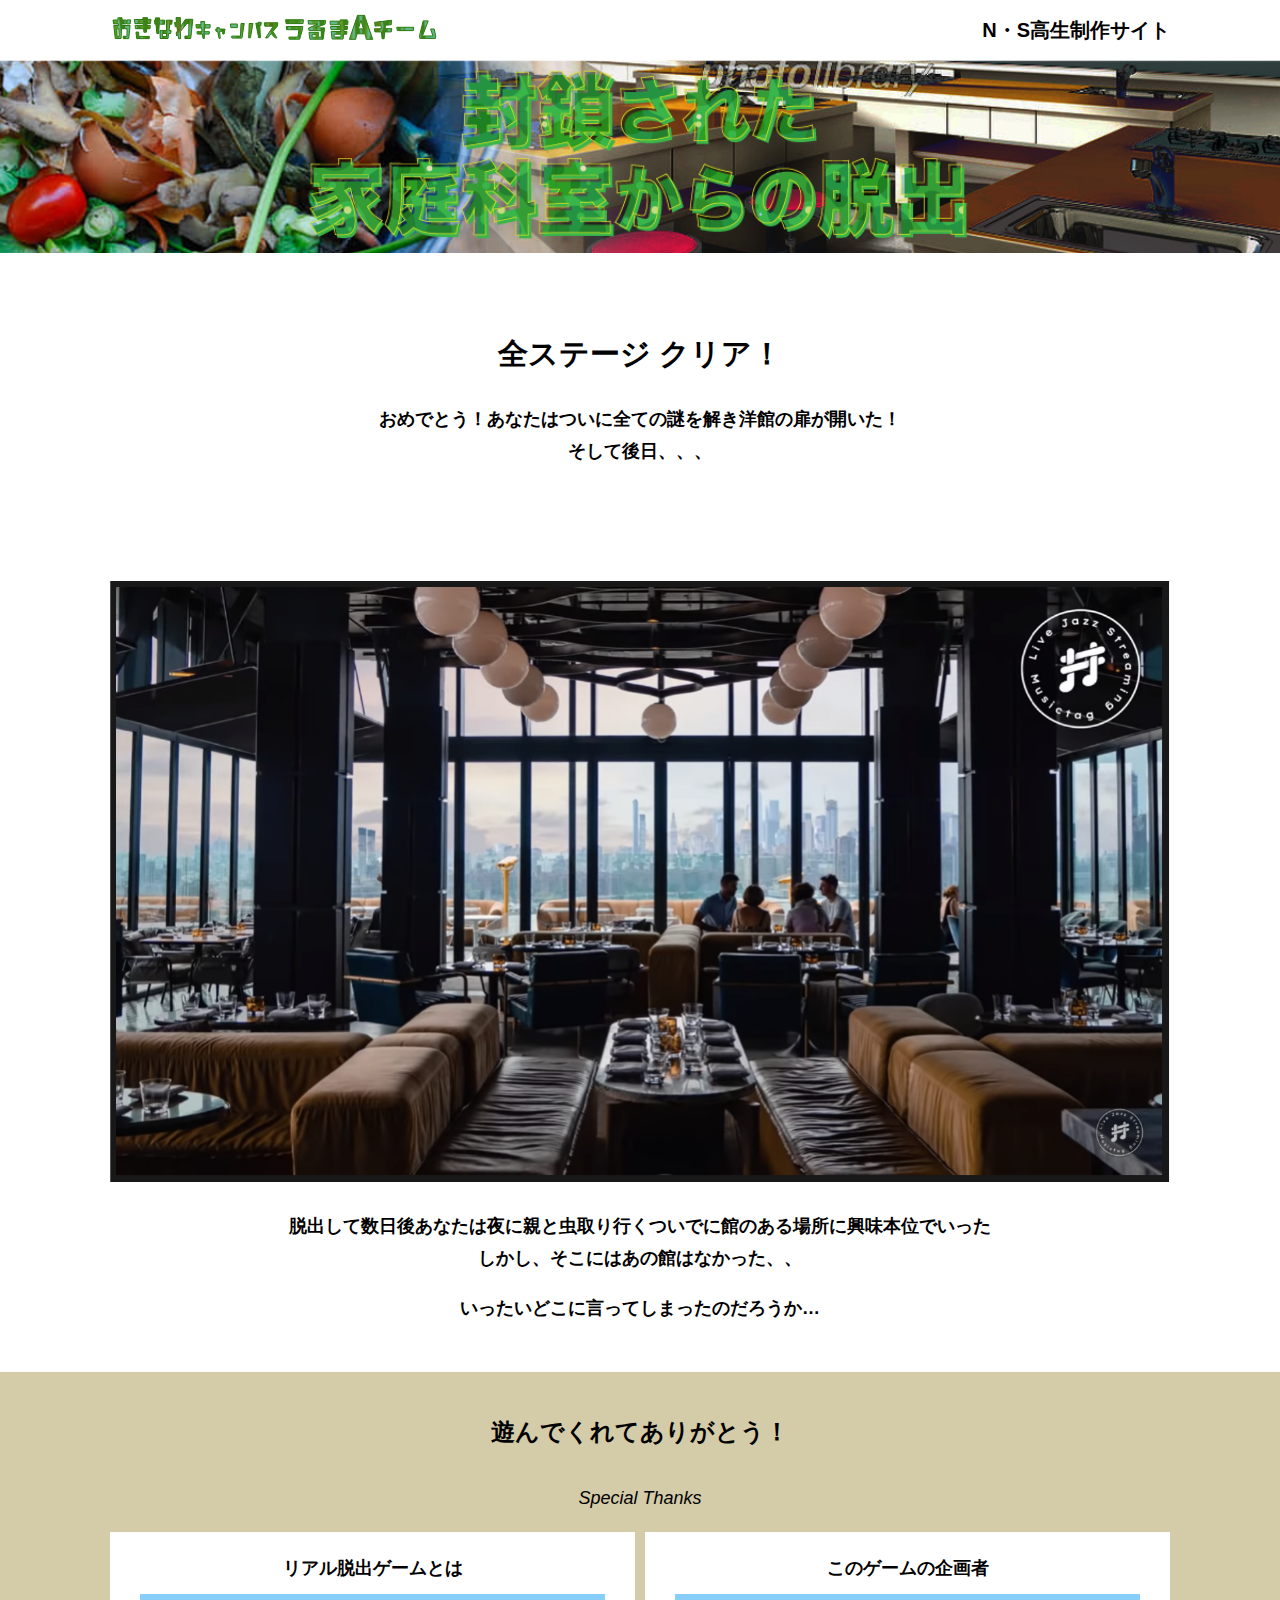
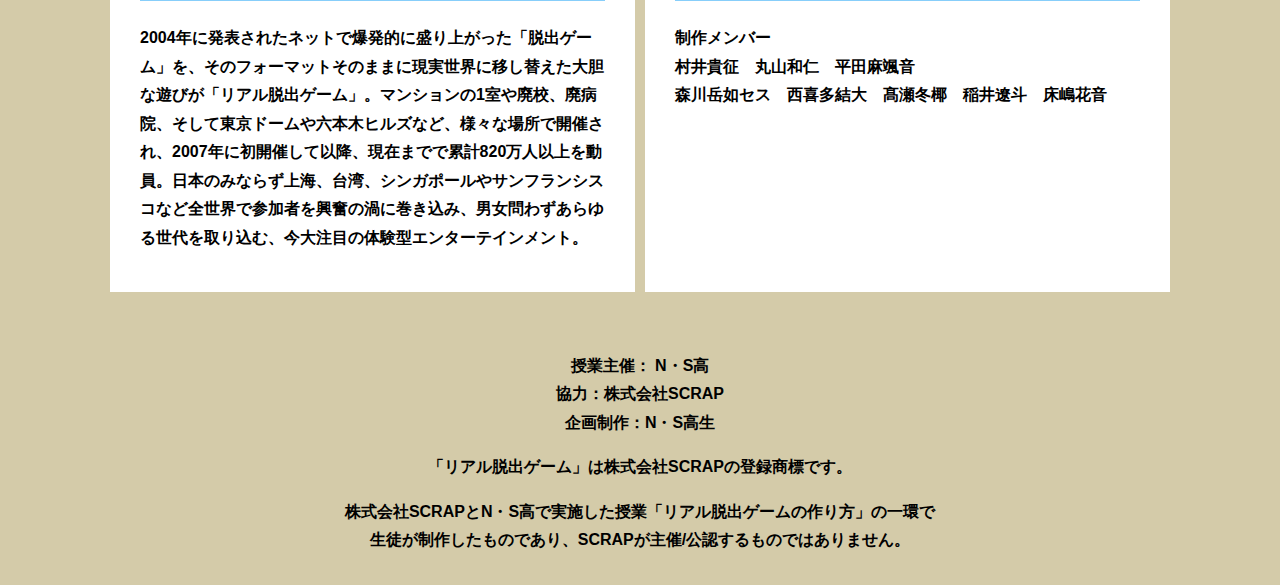
<file: final.html>
<!DOCTYPE html>
<html lang="ja">
<head>
  <meta charset="UTF-8">
  <meta http-equiv="X-UA-Compatible" content="IE=edge">
  <meta name="viewport" content="width=device-width, initial-scale=1.0">
  <title>洋館からの脱出 │ Project N</title>
  <link rel="stylesheet" href="assets/css/normalize.css">
  <link rel="stylesheet" href="assets/css/style.css">
</head>
<body>
  <header class="header">
    <div class="container">
      <div class="header__logo"><img src="assets/images/logo.svg" alt="チームロゴ"></div>
      <div class="header__name">N・S高生制作サイト</div>
    </div>
  </header>
  <main class="main final-page">
    <!-- タイトルエリア　ここから -->
    <h1 class="main-title"><img src="assets/images/main-image.png" alt="封鎖された家庭科室からの脱出"></h1>
    <!-- タイトルエリア　ここまで -->
    <section class="section">
      <div class="container">
        <div class="box bg-color--subcolor">
          <h2 class="section-title--border">全ステージ クリア！</h2>
          <p class="text-center">おめでとう！あなたはついに全ての謎を解き洋館の扉が開いた！<br>
            そして後日、、、</p>
        </div>
      </div>
    </section>
    <section class="section">
      <div class="container">
          <figure class="image__container">
             <img src="assets/images/stage.png" alt="">
          </figure>

<!--  YouTube貼り付け
            <div class="youtube__container">
              <div class="youtube">
                <iframe width="560" height="315" src="https://www.youtube.com/embed/IRyJe-0Uie0?controls=0" title="YouTube video player" frameborder="0" allow="accelerometer; autoplay; clipboard-write; encrypted-media; gyroscope; picture-in-picture" allowfullscreen></iframe>
              </div>
            </div>
Youtube貼り付けここまで-->
          
      </div>
         
        <p class="text-center">脱出して数日後あなたは夜に親と虫取り行くついでに館のある場所に興味本位でいった<br>         
          しかし、そこにはあの館はなかった、、</p>
        <p class="text-center">いったいどこに言ってしまったのだろうか…</p>
      </div>
    </section>
    <section class="section bg-color--keycolor">
      <div class="container">
        <h2 class="section-title">遊んでくれてありがとう！</h2>
        <p class="font-eng text-center">Special Thanks</p>
        <div class="row">
          <div class="column">
            <div class="card">
              <h3 class="card__title">リアル脱出ゲームとは</h3>
              <p class="card__content">2004年に発表されたネットで爆発的に盛り上がった「脱出ゲーム」を、そのフォーマットそのままに現実世界に移し替えた大胆な遊びが「リアル脱出ゲーム」。マンションの1室や廃校、廃病院、そして東京ドームや六本木ヒルズなど、様々な場所で開催され、2007年に初開催して以降、現在までで累計820万人以上を動員。日本のみならず上海、台湾、シンガポールやサンフランシスコなど全世界で参加者を興奮の渦に巻き込み、男女問わずあらゆる世代を取り込む、今大注目の体験型エンターテインメント。</p>
            </div>
          </div>
          <div class="column">
            <div class="card">
              <h3 class="card__title">このゲームの企画者</h3>
              <p class="card__content">制作メンバー<br>
                村井貴征　丸山和仁　平田麻颯音　<br>
                森川岳如セス　西喜多結大　髙瀬冬椰　稲井遼斗　床嶋花音<br>
                </p>
            </div>
          </div>
        </div>
      </div>
    </section>
  </main>
  <footer class="footer section bg-color--gray">
    <div class="container">
        <p class="text-center">授業主催： N・S高<br>協力：株式会社SCRAP<br>企画制作：N・S高生</p>
        <p class="text-center">「リアル脱出ゲーム」は株式会社SCRAPの登録商標です。</p>
        <p class="text-center">株式会社SCRAPとN・S高で実施した授業「リアル脱出ゲームの作り方」の一環で<br>生徒が制作したものであり、SCRAPが主催/公認するものではありません。</p>
    </div>
  </footer>
</body>
</html>
</file>
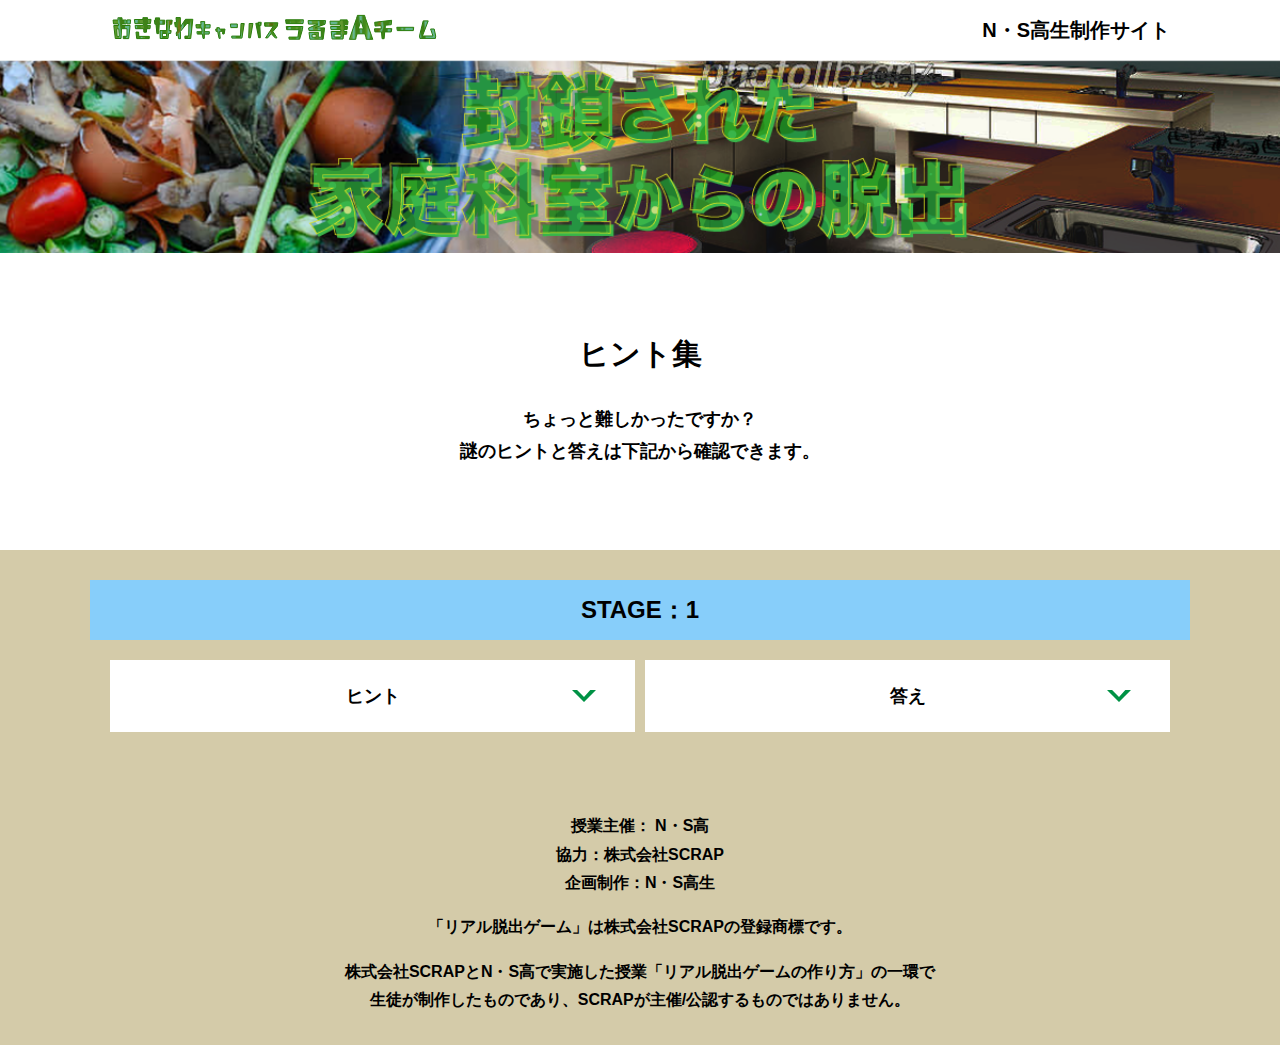
<file: hint1.html>
<!DOCTYPE html>
<html lang="ja">
<head>
  <meta charset="UTF-8">
  <meta http-equiv="X-UA-Compatible" content="IE=edge">
  <meta name="viewport" content="width=device-width, initial-scale=1.0">
  <title>ヒント │ 封鎖された家庭科室からの脱出 │ Project N</title>
  <link rel="stylesheet" href="assets/css/normalize.css">
  <link rel="stylesheet" href="assets/css/style.css">
</head>
<body>
  <svg width="0" height="0" class="hidden">
    <symbol xmlns="http://www.w3.org/2000/svg" viewBox="0 0 12.47 24.94" id="arrow" class="arrow_svg">
      <title>arrow</title>
      <polygon points="0 24.94 0 19.66 7.35 12.47 0 5.92 0 0 12.47 12.47 0 24.94"/>
    </symbol>
  </svg>
  <header class="header">
    <div class="container">
      <div class="header__logo"><img src="assets/images/logo.svg" alt="チームロゴ"></div>
      <div class="header__name">N・S高生制作サイト</div>
    </div>
  </header>
  <main class="main hint-page">
    <!-- タイトルエリア　ここから -->
    <h1 class="main-title"><img src="assets/images/main-image.png" alt="封鎖された家庭科室からの脱出"></h1>
    <!-- タイトルエリア　ここまで -->
    <section class="section">
      <div class="container">
        <div class="box bg-color--subcolor">
          <h2 class="section-title--border">ヒント集</h2>
          <p class="text-center">ちょっと難しかったですか？<br>
            謎のヒントと答えは下記から確認できます。</p>
        </div>
      </div>
    </section>
    <!-- STAGE1ヒント　ここから -->
    <section id="stage1" class="section bg-color--gray">
      <div class="container">
        <h2 class="section-title section-title--keycolor">STAGE：1</h2>
        <div class="row">
          <div class="column">
            <div class="card">
              <h3 class="card__title">ヒント<svg class="card__arrow"><use xlink:href="#arrow"></use></svg></h3>
              <p class="card__content">動画を最後までみてみよう！</p>
            </div>
          </div>
          <div class="column">
            <div class="card">
              <h3 class="card__title">答え<svg class="card__arrow"><use xlink:href="#arrow"></use></svg></h3>
              <p class="card__content">あああ</p>
            </div>
          </div>
        </div>
      </div>
    </section>
    <!-- STAGE1ヒント　ここまで -->
  </main>
  <footer class="footer section bg-color--gray">
    <div class="container">
        <p class="text-center">授業主催： N・S高<br>協力：株式会社SCRAP<br>企画制作：N・S高生</p>
        <p class="text-center">「リアル脱出ゲーム」は株式会社SCRAPの登録商標です。</p>
        <p class="text-center">株式会社SCRAPとN・S高で実施した授業「リアル脱出ゲームの作り方」の一環で<br>生徒が制作したものであり、SCRAPが主催/公認するものではありません。</p>
    </div>
  </footer>
  <script src="assets/js/hint.js"></script>
</body>
</html>
</file>
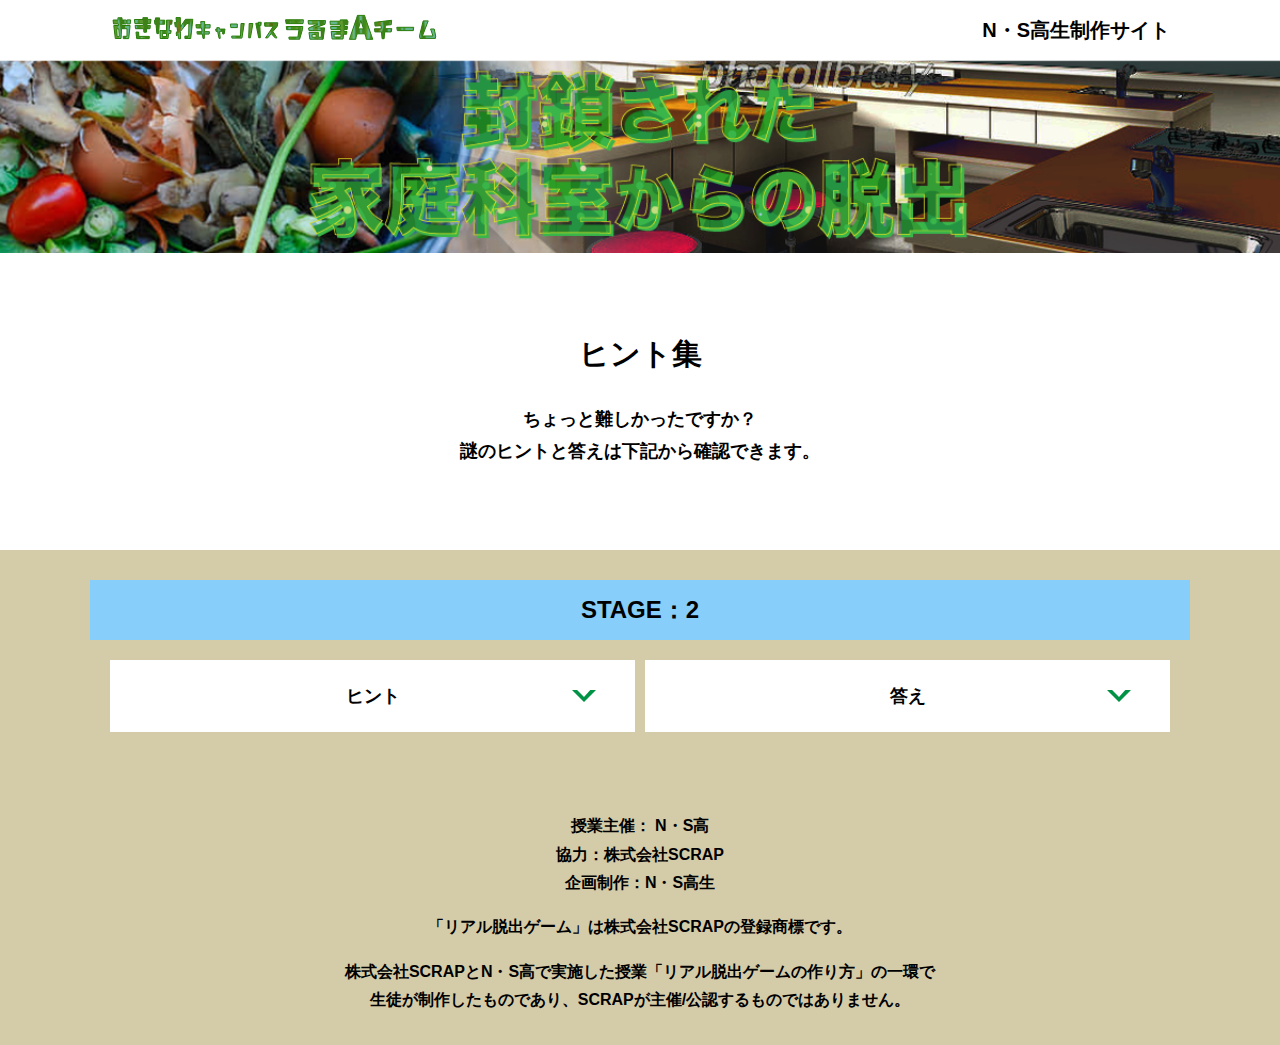
<file: hint2.html>
<!DOCTYPE html>
<html lang="ja">
<head>
  <meta charset="UTF-8">
  <meta http-equiv="X-UA-Compatible" content="IE=edge">
  <meta name="viewport" content="width=device-width, initial-scale=1.0">
  <title>ヒント │ 封鎖された家庭科室からの脱出 │ Project N</title>
  <link rel="stylesheet" href="assets/css/normalize.css">
  <link rel="stylesheet" href="assets/css/style.css">
</head>
<body>
  <svg width="0" height="0" class="hidden">
    <symbol xmlns="http://www.w3.org/2000/svg" viewBox="0 0 12.47 24.94" id="arrow" class="arrow_svg">
      <title>arrow</title>
      <polygon points="0 24.94 0 19.66 7.35 12.47 0 5.92 0 0 12.47 12.47 0 24.94"/>
    </symbol>
  </svg>
  <header class="header">
    <div class="container">
      <div class="header__logo"><img src="assets/images/logo.svg" alt="チームロゴ"></div>
      <div class="header__name">N・S高生制作サイト</div>
    </div>
  </header>
  <main class="main hint-page">
    <!-- タイトルエリア　ここから -->
    <h1 class="main-title"><img src="assets/images/main-image.png" alt="封鎖された家庭科室からの脱出"></h1>
    <!-- タイトルエリア　ここまで -->
    <section class="section">
      <div class="container">
        <div class="box bg-color--subcolor">
          <h2 class="section-title--border">ヒント集</h2>
          <p class="text-center">ちょっと難しかったですか？<br>
            謎のヒントと答えは下記から確認できます。</p>
        </div>
      </div>
    </section>
    <!-- STAGE2ヒント　ここから -->
    <section id="stage2" class="section bg-color--gray">
      <div class="container">
        <h2 class="section-title section-title--keycolor">STAGE：2</h2>
        <div class="row">
          <div class="column">
            <div class="card">
              <h3 class="card__title">ヒント<svg class="card__arrow"><use xlink:href="#arrow"></use></svg></h3>
              <p class="card__content">テキストテキストテキストテキストテキスト</p>
            </div>
              
 <!-- 2-2ヒント追加
            <div class="card">
              <h3 class="card__title">2-2ヒント<svg class="card__arrow"><use xlink:href="#arrow"></use></svg></h3>
              <p class="card__content">テキストテキストテキストテキストテキストテキストテキストテキストテキストテキスト</p>
            </div>
2-2ヒント追加ここまで -->

 <!-- 2-3ヒント追加
        　　 <div class="card">
              <h3 class="card__title">2-3ヒント<svg class="card__arrow"><use xlink:href="#arrow"></use></svg></h3>
              <p class="card__content">テキストテキストテキストテキストテキストテキストテキストテキストテキストテキスト</p>
            </div>
2-3ヒント追加ここまで -->
              
          </div>
          <div class="column">
            <div class="card">
              <h3 class="card__title">答え<svg class="card__arrow"><use xlink:href="#arrow"></use></svg></h3>
              <p class="card__content">いいい</p>
            </div>
              
<!-- 2-2答え追加
            <div class="card">
              <h3 class="card__title">2-2答え<svg class="card__arrow"><use xlink:href="#arrow"></use></svg></h3>
              <p class="card__content">ううう</p>
            </div>
2-2答え追加ここまで -->
              
<!-- 2-3答え追加          
            <div class="card">
              <h3 class="card__title">2-3答え<svg class="card__arrow"><use xlink:href="#arrow"></use></svg></h3>
              <p class="card__content">ううう</p>
            </div>
2-3答え追加ここまで -->
              
          </div>
        </div>
      </div>
    </section>
    <!-- STAGE2ヒント　ここまで -->
  </main>
  <footer class="footer section bg-color--gray">
    <div class="container">
        <p class="text-center">授業主催： N・S高<br>協力：株式会社SCRAP<br>企画制作：N・S高生</p>
        <p class="text-center">「リアル脱出ゲーム」は株式会社SCRAPの登録商標です。</p>
        <p class="text-center">株式会社SCRAPとN・S高で実施した授業「リアル脱出ゲームの作り方」の一環で<br>生徒が制作したものであり、SCRAPが主催/公認するものではありません。</p>
    </div>
  </footer>
  <script src="assets/js/hint.js"></script>
</body>
</html>
</file>
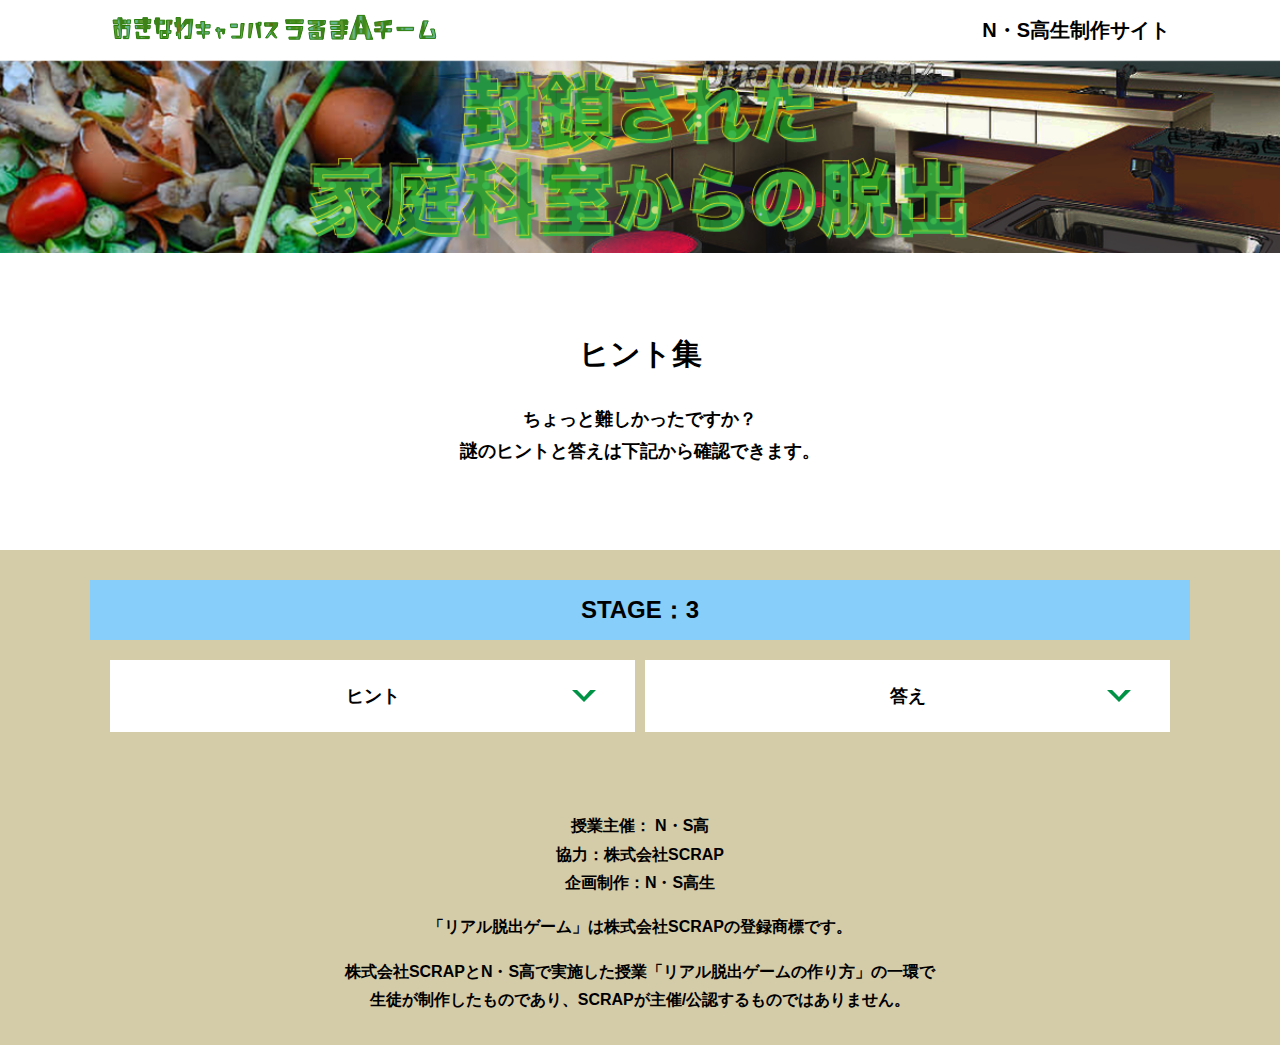
<file: hint3.html>
<!DOCTYPE html>
<html lang="ja">
<head>
  <meta charset="UTF-8">
  <meta http-equiv="X-UA-Compatible" content="IE=edge">
  <meta name="viewport" content="width=device-width, initial-scale=1.0">
  <title>ヒント │ 封鎖された家庭科室からの脱出 │ Project N</title>
  <link rel="stylesheet" href="assets/css/normalize.css">
  <link rel="stylesheet" href="assets/css/style.css">
</head>
<body>
  <svg width="0" height="0" class="hidden">
    <symbol xmlns="http://www.w3.org/2000/svg" viewBox="0 0 12.47 24.94" id="arrow" class="arrow_svg">
      <title>arrow</title>
      <polygon points="0 24.94 0 19.66 7.35 12.47 0 5.92 0 0 12.47 12.47 0 24.94"/>
    </symbol>
  </svg>
  <header class="header">
    <div class="container">
      <div class="header__logo"><img src="assets/images/logo.svg" alt="チームロゴ"></div>
      <div class="header__name">N・S高生制作サイト</div>
    </div>
  </header>
  <main class="main hint-page">
    <!-- タイトルエリア　ここから -->
    <h1 class="main-title"><img src="assets/images/main-image.png" alt="封鎖された家庭科室からの脱出"></h1>
    <!-- タイトルエリア　ここまで -->
    <section class="section">
      <div class="container">
        <div class="box bg-color--subcolor">
          <h2 class="section-title--border">ヒント集</h2>
          <p class="text-center">ちょっと難しかったですか？<br>
            謎のヒントと答えは下記から確認できます。</p>
        </div>
      </div>
    </section>
    <!-- STAGE3ヒント　ここから -->
    <section id="stage3" class="section bg-color--gray">
      <div class="container">
        <h2 class="section-title section-title--keycolor">STAGE：3</h2>
        <div class="row">
          <div class="column">
            <div class="card">
              <h3 class="card__title">ヒント<svg class="card__arrow"><use xlink:href="#arrow"></use></svg></h3>
              <p class="card__content">テキストテキストテキストテキストテキスト</p>
            </div>
              
 <!-- 3-2ヒント追加
            <div class="card">
              <h3 class="card__title">3-2ヒント<svg class="card__arrow"><use xlink:href="#arrow"></use></svg></h3>
              <p class="card__content">テキストテキストテキストテキストテキストテキストテキストテキストテキストテキスト</p>
            </div>
3-2ヒント追加ここまで -->

 <!-- 3-3ヒント追加
        　　 <div class="card">
              <h3 class="card__title">3-3ヒント<svg class="card__arrow"><use xlink:href="#arrow"></use></svg></h3>
              <p class="card__content">テキストテキストテキストテキストテキストテキストテキストテキストテキストテキスト</p>
            </div>
3-3ヒント追加ここまで -->
              
          </div>
          <div class="column">
            <div class="card">
              <h3 class="card__title">答え<svg class="card__arrow"><use xlink:href="#arrow"></use></svg></h3>
              <p class="card__content">えええ</p>
            </div>

 <!-- 3-2答え追加
            <div class="card">
              <h3 class="card__title">3-2答え<svg class="card__arrow"><use xlink:href="#arrow"></use></svg></h3>
              <p class="card__content">ううう</p>
            </div>
3-2答え追加ここまで -->
              
<!-- 3-3答え追加          
            <div class="card">
              <h3 class="card__title">2-3答え<svg class="card__arrow"><use xlink:href="#arrow"></use></svg></h3>
              <p class="card__content">ううう</p>
            </div>
3-3答え追加ここまで -->
              
          </div>
        </div>
      </div>
    </section>
    <!-- STAGE3ヒント　ここまで -->
  </main>
  <footer class="footer section bg-color--gray">
    <div class="container">
        <p class="text-center">授業主催： N・S高<br>協力：株式会社SCRAP<br>企画制作：N・S高生</p>
        <p class="text-center">「リアル脱出ゲーム」は株式会社SCRAPの登録商標です。</p>
        <p class="text-center">株式会社SCRAPとN・S高で実施した授業「リアル脱出ゲームの作り方」の一環で<br>生徒が制作したものであり、SCRAPが主催/公認するものではありません。</p>
    </div>
  </footer>
  <script src="assets/js/hint.js"></script>
</body>
</html>
</file>
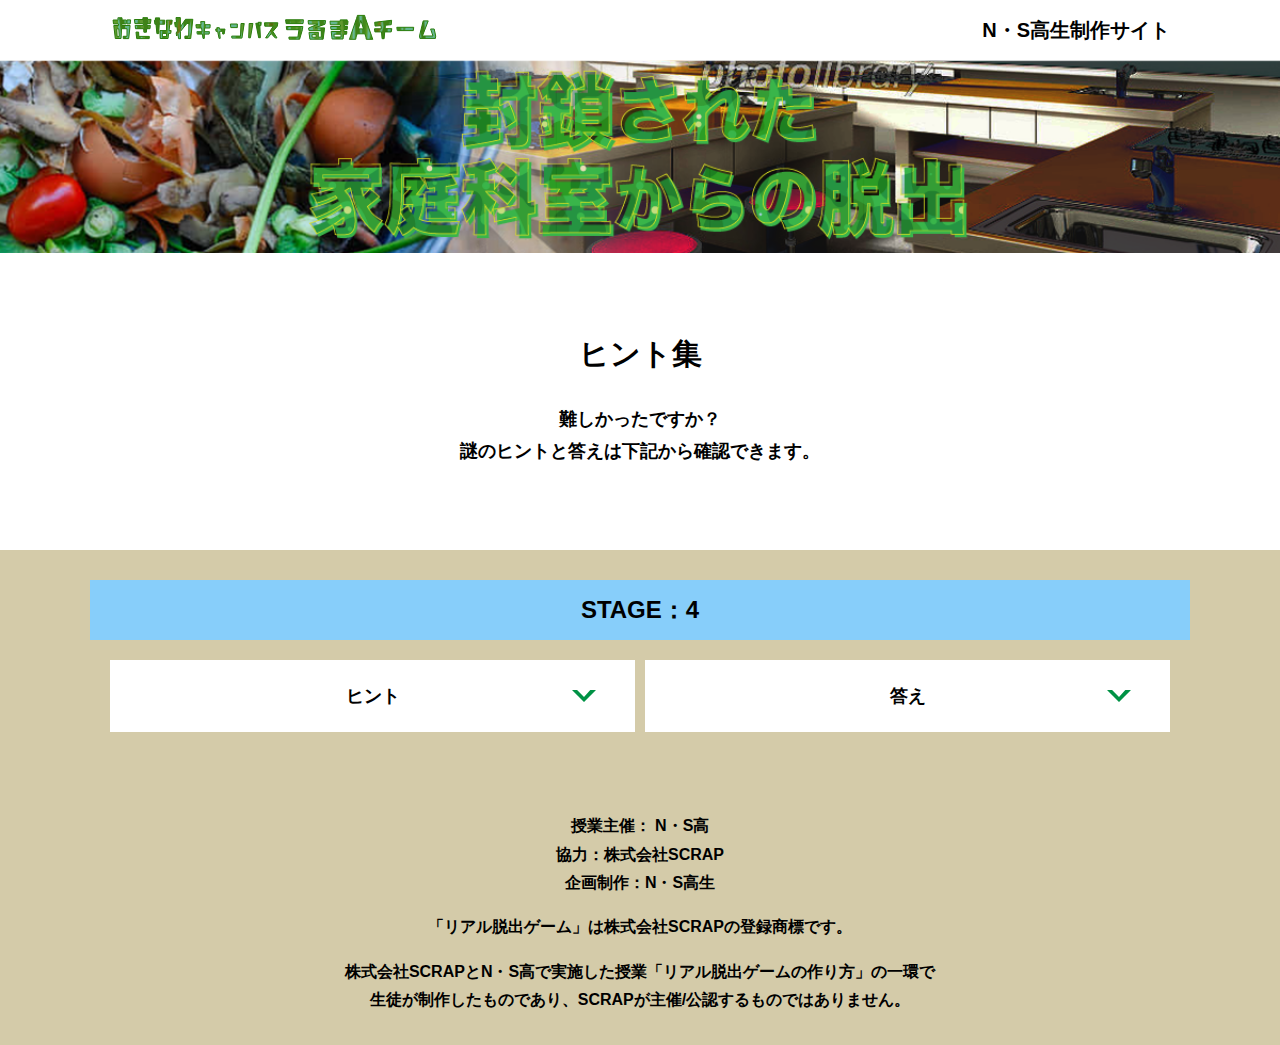
<file: hint4.html>
<!DOCTYPE html>
<html lang="ja">
<head>
  <meta charset="UTF-8">
  <meta http-equiv="X-UA-Compatible" content="IE=edge">
  <meta name="viewport" content="width=device-width, initial-scale=1.0">
  <title>ヒント │ 封鎖された家庭科室からの脱出 │ Project N</title>
  <link rel="stylesheet" href="assets/css/normalize.css">
  <link rel="stylesheet" href="assets/css/style.css">
</head>
<body>
  <svg width="0" height="0" class="hidden">
    <symbol xmlns="http://www.w3.org/2000/svg" viewBox="0 0 12.47 24.94" id="arrow" class="arrow_svg">
      <title>arrow</title>
      <polygon points="0 24.94 0 19.66 7.35 12.47 0 5.92 0 0 12.47 12.47 0 24.94"/>
    </symbol>
  </svg>
  <header class="header">
    <div class="container">
      <div class="header__logo"><img src="assets/images/logo.svg" alt="チームロゴ"></div>
      <div class="header__name">N・S高生制作サイト</div>
    </div>
  </header>
  <main class="main hint-page">
    <!-- タイトルエリア　ここから -->
    <h1 class="main-title"><img src="assets/images/main-image.png" alt="封鎖された家庭科室からの脱出"></h1>
    <!-- タイトルエリア　ここまで -->
    <section class="section">
      <div class="container">
        <div class="box bg-color--subcolor">
          <h2 class="section-title--border">ヒント集</h2>
          <p class="text-center">難しかったですか？<br>
            謎のヒントと答えは下記から確認できます。</p>
        </div>
      </div>
    </section>
    <!-- STAGE4ヒント　ここから -->
    <section id="stage3" class="section bg-color--gray">
      <div class="container">
        <h2 class="section-title section-title--keycolor">STAGE：4</h2>
        <div class="row">
          <div class="column">
            <div class="card">
              <h3 class="card__title">ヒント<svg class="card__arrow"><use xlink:href="#arrow"></use></svg></h3>
              <p class="card__content">テキストテキストテキストテキストテキスト</p>
            </div>
              
 <!-- 4-2ヒント追加
            <div class="card">
              <h3 class="card__title">4-2ヒント<svg class="card__arrow"><use xlink:href="#arrow"></use></svg></h3>
              <p class="card__content">テキストテキストテキストテキストテキストテキストテキストテキストテキストテキスト</p>
            </div>
4-2ヒント追加ここまで -->

 <!-- 4-3ヒント追加
        　　 <div class="card">
              <h3 class="card__title">4-3ヒント<svg class="card__arrow"><use xlink:href="#arrow"></use></svg></h3>
              <p class="card__content">テキストテキストテキストテキストテキストテキストテキストテキストテキストテキスト</p>
            </div>
4-3ヒント追加ここまで -->
              
          </div>
          <div class="column">
            <div class="card">
              <h3 class="card__title">答え<svg class="card__arrow"><use xlink:href="#arrow"></use></svg></h3>
              <p class="card__content">えええ</p>
            </div>

 <!-- 4-2答え追加
            <div class="card">
              <h3 class="card__title">4-2答え<svg class="card__arrow"><use xlink:href="#arrow"></use></svg></h3>
              <p class="card__content">ううう</p>
            </div>
4-2答え追加ここまで -->
              
<!-- 4-3答え追加          
            <div class="card">
              <h3 class="card__title">4-3答え<svg class="card__arrow"><use xlink:href="#arrow"></use></svg></h3>
              <p class="card__content">ううう</p>
            </div>
4-3答え追加ここまで -->
              
          </div>
        </div>
      </div>
    </section>
    <!-- STAGE4ヒント　ここまで -->
  </main>
  <footer class="footer section bg-color--gray">
    <div class="container">
        <p class="text-center">授業主催： N・S高<br>協力：株式会社SCRAP<br>企画制作：N・S高生</p>
        <p class="text-center">「リアル脱出ゲーム」は株式会社SCRAPの登録商標です。</p>
        <p class="text-center">株式会社SCRAPとN・S高で実施した授業「リアル脱出ゲームの作り方」の一環で<br>生徒が制作したものであり、SCRAPが主催/公認するものではありません。</p>
    </div>
  </footer>
  <script src="assets/js/hint.js"></script>
</body>
</html>
</file>
<file: assets/css/style.css>
@charset "UTF-8";
/****************************
 * 共通CSSのテンプレートです。
*****************************/
*,
*::before,
*::after {
  -webkit-box-sizing: border-box;
          box-sizing: border-box;
}

html {
  font-size: 18px;
  -webkit-box-sizing: border-box;
          box-sizing: border-box;
}

body {
  overflow-x: hidden;
  font-family: "游ゴシック体", "Yu Gothic", YuGothic, "ヒラギノ角ゴ Pro", "Hiragino Kaku Gothic Pro", "メイリオ", "Meiryo", sans-serif;
  font-size: 18px;
  line-height: 1.77778;
  font-weight: bold;
  text-decoration: none;
  border: none;
  list-style: none;
  color: #000;
  margin: 0;
}

img {
  width: 100%;
}

figure {
  margin: 0;
}

figcaption {
  margin-top: 30px;
  font-size: 14px;
}

@media screen and (max-width: 767px) {
  figcaption {
    font-size: 13px;
  }
}

input[type=text] {
  font-size: 18px;
  border: none;
  padding: 25px 35px;
  display: block;
  margin: 0 auto;
  max-width: 580px;
  width: 100%;
}

::-webkit-input-placeholder {
  color: #999;
}

:-ms-input-placeholder {
  color: #999;
}

::-ms-input-placeholder {
  color: #999;
}

::placeholder {
  color: #999;
}

button {
  cursor: pointer;
  display: block;
  border: none;
  margin: 0 auto;
  background-color: #00bfff
;
  color: #fff;
  width: 287px;
  height: 55px;
}

/*******************
* Layout
*******************/
.section {
  padding-top: 30px;
  padding-bottom: 30px;
}

.section--clear {
  /* ステージクリア画面 */
  position: fixed;
  display: none;
  /* 読み込み時に一瞬表示されるのを防ぐ */
  -webkit-box-pack: center;
      -ms-flex-pack: center;
          justify-content: center;
  -webkit-box-align: center;
      -ms-flex-align: center;
          align-items: center;
  top: 0;
  bottom: 0;
  left: 0;
  right: 0;
  z-index: 200;
}

.section--clear.isClear {
  display: -webkit-box;
  display: -ms-flexbox;
  display: flex;
}

.container {
  width: 1100px;
  padding-left: 20px;
  padding-right: 20px;
  margin: 0 auto;
}

@media screen and (max-width: 1100px) {
  .container {
    width: calc(100% - 40px);
  }
}

.row {
  display: -webkit-box;
  display: -ms-flexbox;
  display: flex;
  -ms-flex-line-pack: stretch;
      align-content: stretch;
  gap: 10px;
}

.row + .row {
  margin-top: 20px;
}

.column {
  width: 100%;
}

.card {
  background-color: #fff;
  margin-bottom: 20px;
  height: 100%;
}

.card__title {
  font-size: 18px;
  text-align: center;
  margin: 0;
  padding: 20px 30px;
  position: relative;
  cursor: pointer;
}

.card__content {
  -webkit-transition: all 0.3s;
  transition: all 0.3s;
  font-size: 16px;
  padding: 20px 30px;
  margin: 0;
  position: relative;
}

.card__content::before {
  display: block;
  content: '';
  width: calc(100% - 60px);
  height: 7px;
  background-color: #87cefa;
  position: absolute;
  top: -10px;
  left: 30px;
}

.hint-page .card {
  height: auto;
}

.hint-page .card__content {
  display: none;
  text-align: center;
}

.hint-page .card__arrow {
  position: absolute;
  top: calc(50% - 12px);
  right: 45px;
  -webkit-transform: rotate(90deg);
          transform: rotate(90deg);
  -webkit-transition: all 0.3s;
  transition: all 0.3s;
  fill: #009245;
  width: 12px;
  height: 24px;
}

.hint-page .card.is-open .card__content {
  display: block;
}

.hint-page .card.is-open .card__arrow {
  -webkit-transform: rotate(-90deg);
          transform: rotate(-90deg);
}

.box {
  padding: 35px 30px;
}

.youtube {
  position: relative;
  width: 100%;
  padding-top: 56.25%;
}

.youtube iframe {
  position: absolute;
  top: 0;
  left: 0;
  width: 100%;
  height: 100%;
}

.youtube__container {
  max-width: 800px;
  margin: 0 auto;
}

/*********************
* Color
*********************/
.bg-color--keycolor {
  background-color: #d4cba9;
}

.bg-color--subcolor {
}

.bg-color--gray {
  background-color: #d4cba9 ;
}

/*********************
* title
**********************/
.main-title {
  margin: 0;
}

.sub-title {
  text-align: center;
  font-size: 18px;
  line-height: 1.66667;
}

.sub-title__bg {
  background-color: #fcee21;
  padding-left: 1rem;
  padding-right: 1rem;
}

.section-title {
  font-size: 24px;
  line-height: 1.75;
  text-align: center;
  padding: 9px 20px;
  background-color: 色;
  margin: 0 -20px 20px -20px;
}

.section-title__stage {
  display: inline-block;
  margin-right: 2rem;
}

.section-title--keycolorlight {
  background-color:#d4cba9;
}

.section-title--keycolorlight .section-title__stage {
  color: #000;
}

.section-title--keycolor {
  background-color: #87cefa;
}

.section-title--story {
  width: 330px;
  margin: 0 auto 20px;
  color: #fff;
}

.section-title--border {
  position: relative;
  font-size: 30px;
  text-align: center;
  line-height: 1.06667;
  margin: 0;
  padding-bottom: 15px;
  color: #000;
}

.section-title--border::after {
  position: absolute;
  bottom: 0;
  left: calc(50% - 95px);
  display: block;
  content: '';
  background-color: #fff;
  height: 2.6px;
  width: 190px;
}

/******************
* text
******************/
.font-eng {
  font-style: italic;
  font-weight: normal;
}

/*************************
* Button
*************************/
.btn {
  display: block;
  text-decoration: none;
  cursor: pointer;
  background-color: #87cefa;
  color: #fff;
  font-size: 24px;
  line-height: 1.54167;
  text-align: center;
  padding: 11.5px;
  width: calc(100% - 40px);
  max-width: 700px;
  margin: 10px auto;
  position: relative;
}

.btn:hover {
  opacity: 0.7;
}

.btn__arrow {
  position: absolute;
  top: calc(50% - 12px);
  right: 15px;
  fill: #fff;
  width: 12px;
  height: 24px;
}

/****************
* header
*****************/
.header {
  background-color: #fff;
  height: 60px;
}

.header .container {
  display: -webkit-box;
  display: -ms-flexbox;
  display: flex;
  -webkit-box-pack: justify;
      -ms-flex-pack: justify;
          justify-content: space-between;
  -webkit-box-align: center;
      -ms-flex-align: center;
          align-items: center;
  height: 100%;
}

.header__logo {
  width: 330px;
  height: 42px;
}

.header__name {
  font-size: 20px;
  line-height: 1.1;
}

.footer {
  font-size: 16px;
}

.footer p:first-child {
  margin-top: 0;
}

.footer p:last-child {
  margin-bottom: 0;
}

/********************
* main
********************/
.story__note {
  margin: 0;
}

.story__note__outer {
  width: 860px;
  display: -webkit-box;
  display: -ms-flexbox;
  display: flex;
  padding: 20px;
  margin: 20px auto;
  -webkit-box-pack: center;
      -ms-flex-pack: center;
          justify-content: center;
}

@media screen and (max-width: 940px) {
  .story__note__outer {
    width: 100%;
  }
}

.stage-column__container + .stage-column__container {
  border-top: 2px solid #fff;
}

.answer {
  font-size: 18px;
  margin-bottom: 20px;
  line-height: 80px;
  word-spacing: 20px;
}

.err-message {
  color: #000;
  font-size: 18px;
  text-align: center;
}

.link-hint {
  text-align: center;
  display: block;
  margin-top: 20px;
  color: #000;
}

.clear-message {
  background-color: #fff;
  padding: 30px 30px 60px;
  position: relative;
}

.clear-message__title {
  position: relative;
  display: block;
  text-align: center;
  color: #000;
  font-size: 30px;
  padding-bottom: 10px;
  margin-bottom: 35px;
}

.clear-message__title::after {
  content: '';
  position: absolute;
  display: block;
  width: 183px;
  height: 2px;
  background-color: #fff;
  bottom: 0;
  left: calc(50% - (183px/2));
}

.clear-message__content {
  text-align: center;
}

.clear-message__btn {
  position: absolute;
  bottom: -30px;
  left: calc(50% - 144px);
  width: 288px;
  margin: 0;
}

/********************
* Utility
********************/
.text-center {
  text-align: center;
}

.text-left {
  text-align: left;
}

.text-right {
  text-align: right;
}

.hidden {
  display: none;
}
/*# sourceMappingURL=style.css.map */
</file>
